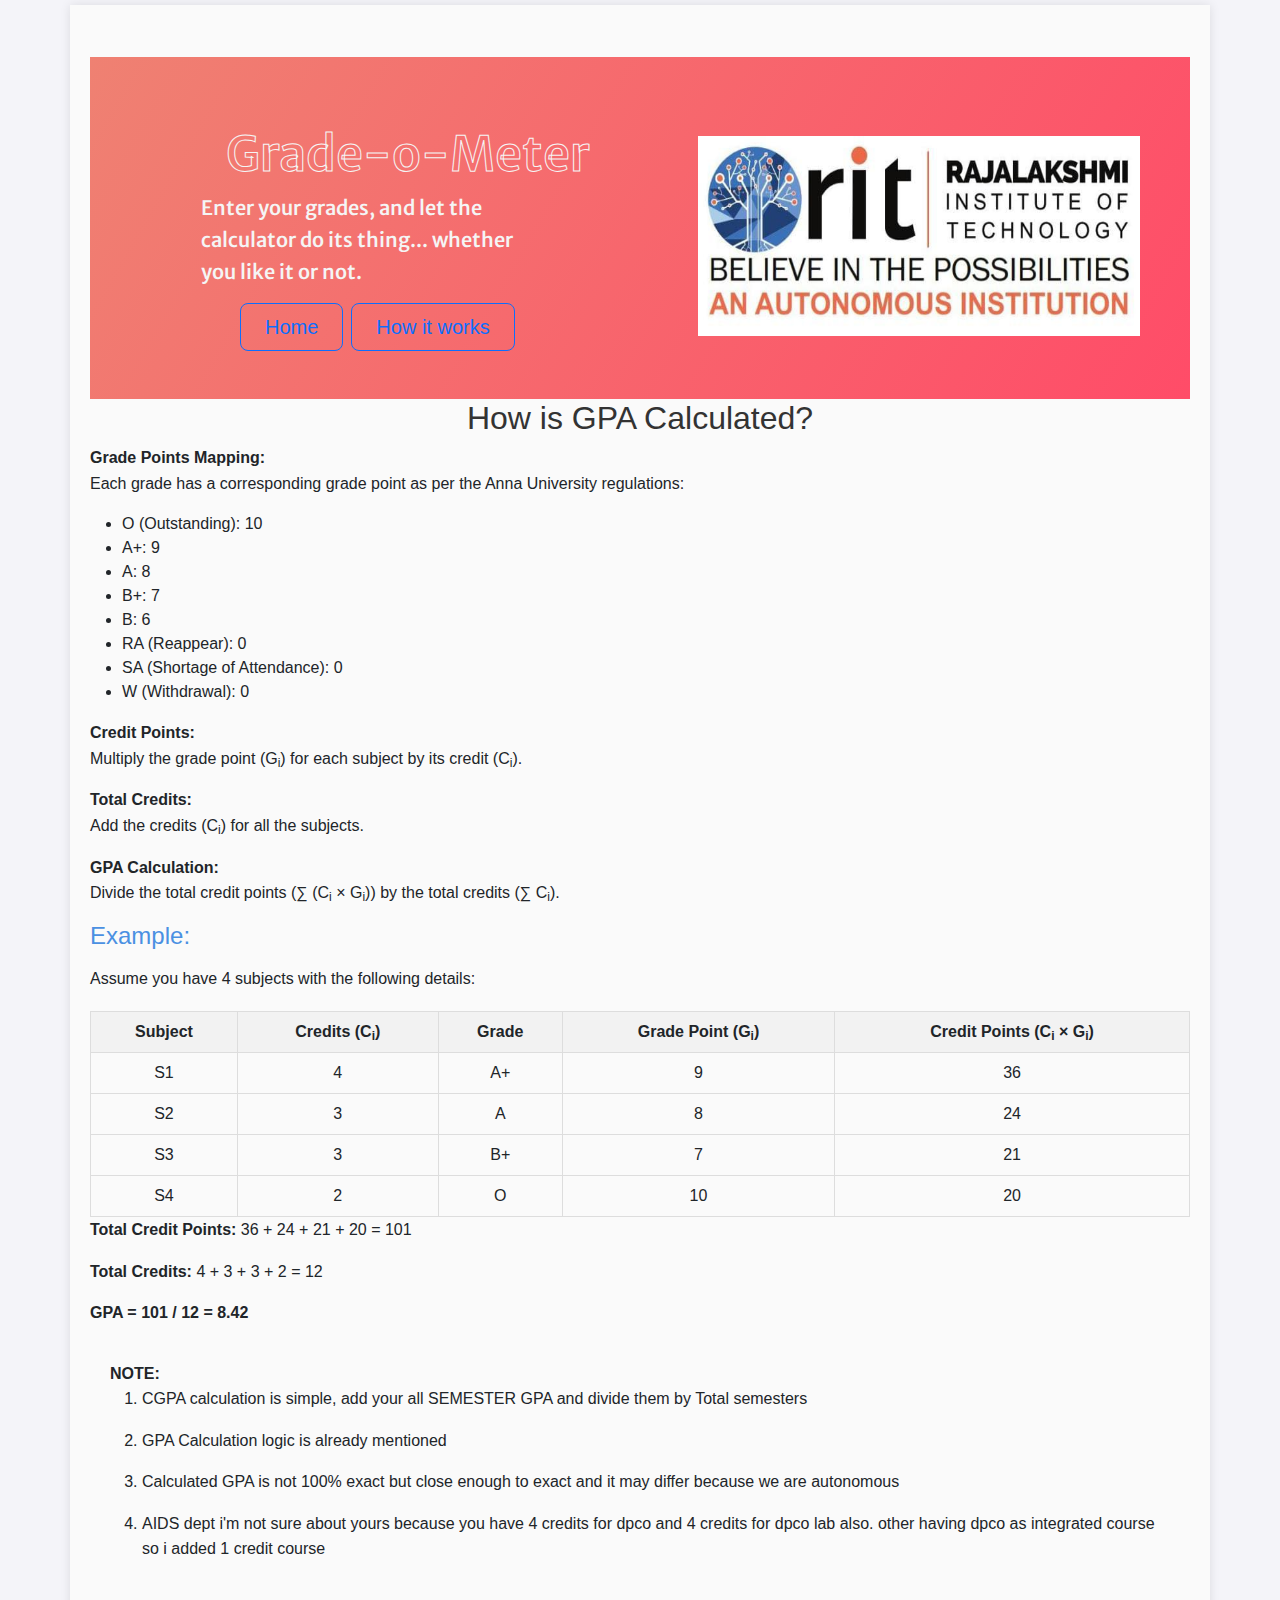
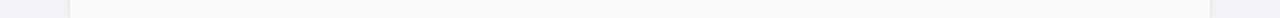
<file: working.html>
<!DOCTYPE html>
<html lang="en">
<head>
    <meta charset="UTF-8">
    <meta name="viewport" content="width=device-width, initial-scale=1.0">
    <title>About</title>
    <link href="https://cdn.jsdelivr.net/npm/bootstrap@5.3.3/dist/css/bootstrap.min.css" rel="stylesheet" integrity="sha384-QWTKZyjpPEjISv5WaRU9OFeRpok6YctnYmDr5pNlyT2bRjXh0JMhjY6hW+ALEwIH" crossorigin="anonymous">
    <link rel="preconnect" href="https://fonts.googleapis.com">
    <link rel="preconnect" href="https://fonts.gstatic.com" crossorigin>
    <link href="https://fonts.googleapis.com/css2?family=Jersey+15&family=Merriweather+Sans:ital,wght@0,505;1,505&display=swap" rel="stylesheet">
    <link rel="stylesheet" href="styles.css">
</head>
<body>
    <div class="container">
        <div class="gradient-background mt-5">
            <div id ="container-head" class=" row flex-lg-row-reverse align-items-center g-3 py-5">
              <div class="image-container col-6 col-sm-12 col-lg-6">
                <img id= 'rit-logo' src="images/rit logo.jpg" class=" img-fluid img" alt="rit logo" loading="lazy">
              </div>
              <div class="col-lg-6  title-container">
                <div class="title-text">
                  <h1 class="display-5  title">Grade-o-Meter</h1>
                <p class="lead">Enter your grades, and let the calculator do its thing... whether you like it or not.</p>
                <div id="head-buttons">
                  <div class="hero-btn d-grid gap-2 d-md-flex justify-content-md-start">
                    <button onclick="location.href='index.html';" type="button" class="btn btn-outline-primary btn-lg px-4">Home</button>
                    <button onclick="location.href='working.html';" type="button" class="btn btn-outline-primary btn-lg px-4">How it works</button>
                  </div>
                </div>
               
                </div>
                
              </div>
            </div> 
    </div>
        <h2>How is GPA Calculated?</h2>
        <p><strong>Grade Points Mapping:</strong><br>
            Each grade has a corresponding grade point as per the Anna University regulations:
        </p>
        <ul>
            <li>O (Outstanding): 10</li>
            <li>A+: 9</li>
            <li>A: 8</li>
            <li>B+: 7</li>
            <li>B: 6</li>
            <li>RA (Reappear): 0</li>
            <li>SA (Shortage of Attendance): 0</li>
            <li>W (Withdrawal): 0</li>
        </ul>
        
        <p><strong>Credit Points:</strong><br>
            Multiply the grade point (G<sub>i</sub>) for each subject by its credit (C<sub>i</sub>).
        </p>
        
        <p><strong>Total Credits:</strong><br>
            Add the credits (C<sub>i</sub>) for all the subjects.
        </p>
        
        <p><strong>GPA Calculation:</strong><br>
            Divide the total credit points (∑ (C<sub>i</sub> × G<sub>i</sub>)) by the total credits (∑ C<sub>i</sub>).
        </p>
        
        <h3>Example:</h3>
        <p>Assume you have 4 subjects with the following details:</p>

        <table>
            <tr>
                <th>Subject</th>
                <th>Credits (C<sub>i</sub>)</th>
                <th>Grade</th>
                <th>Grade Point (G<sub>i</sub>)</th>
                <th>Credit Points (C<sub>i</sub> × G<sub>i</sub>)</th>
            </tr>
            <tr>
                <td>S1</td>
                <td>4</td>
                <td>A+</td>
                <td>9</td>
                <td>36</td>
            </tr>
            <tr>
                <td>S2</td>
                <td>3</td>
                <td>A</td>
                <td>8</td>
                <td>24</td>
            </tr>
            <tr>
                <td>S3</td>
                <td>3</td>
                <td>B+</td>
                <td>7</td>
                <td>21</td>
            </tr>
            <tr>
                <td>S4</td>
                <td>2</td>
                <td>O</td>
                <td>10</td>
                <td>20</td>
            </tr>
        </table>

        <p><strong>Total Credit Points:</strong> 36 + 24 + 21 + 20 = 101</p>
        <p><strong>Total Credits:</strong> 4 + 3 + 3 + 2 = 12</p>
        <p><strong>GPA = </strong><span style="font-weight: bold;">101 / 12 = 8.42</span></p>
        <div id="note-div">
            <strong>NOTE:</strong>
        <ol>
            <li><p>CGPA calculation is simple, add your all SEMESTER GPA and divide them by Total semesters</p>
            </li>
            <li><p>GPA Calculation logic is already mentioned</p> </li>
            <li><p>Calculated GPA is not 100% exact but close enough to exact and it may differ because we are autonomous</p></li>
            <li><p>AIDS dept i'm not sure about yours because you have 4 credits for dpco and 4 credits for dpco lab also. other having dpco as integrated course so i added 1 credit course </p></li>
        </ol>
        </div>
        
    </div>
</body>
</html>
</file>
<file: styles.css>
body {
    display: flex;
    font-family: Arial, sans-serif;
    margin: 0;
    padding: 0;
    background-color: #f4f4f9;
  }
  .gradient-background {
    background: linear-gradient(300deg, #00bfff, #ff4c68, #ef8172);
    background-size: 200% 200%;
    animation: gradient-animation 12s ease infinite;
  }
  
  @keyframes gradient-animation {
    0% {
      background-position: 0% 50%;
    }
    50% {
      background-position: 100% 50%;
    }
    100% {
      background-position: 0% 50%;
    }
  }
  .container{
    padding: 20px;
    background: #fff;
    box-shadow: 0px 0px 10px rgba(0, 0, 0, 0.1);
    background-color:#fafafa;
  }
 .img{
  padding: 0px 50px;
  width: 100%;
  height: 200px;
  
 }
  label {
    display: block;
    margin-bottom: 5px;
  }

 
  button:hover {
    background: #0056b3;
  }
  #result {
    margin-top: 20px;
    font-size: 20px;
    text-align: center;
    color: #007bff;
  }


.title{
  font-family: "Merriweather Sans", serif;
  font-optical-sizing: auto;
  font-weight: 505;
  font-style: normal;
  color:transparent;
  -webkit-text-stroke-width: 1px;
  -webkit-text-stroke-color: whitesmoke;
  padding-left: 25%;  
}
h2 {
  text-align: center;
  color: #333;
}
p {
  font-size: 16px;
  line-height: 1.6;
}
table {
  width: 100%;
  margin-top: 20px;
  border-collapse: collapse;
}
table, th, td {
  border: 1px solid #ddd;
  text-align: center;
  padding: 8px;
}
th {
  background-color: #f2f2f2;
}
td {
  background-color: #fafafa;
}
#note-div{
  margin: auto;
  text-align: start;
  padding: 20px;
}
.lead{
  width: 380px;
  padding-left: 30px;
  padding-bottom: 10px;
  margin: auto;
  font-family: "Merriweather Sans", serif;
  font-optical-sizing: auto;
  font-weight: 505;
  font-style: normal;
  color:whitesmoke;
}
  

.hero-btn{
  margin-left: 150px;
}


h3 {
  font-size: 1.5rem;
  color: #4A90E2;
  margin-bottom: 15px;
  text-align: start;
  animation: fadeInText 1.5s ease-out;
}

.subject {
  margin-bottom: 25px;
}

/* Labels and Inputs */
label {
  display: inline-block;
  font-size: 1rem;
  margin: 10px 0;
  color: #555;
  font-weight: 600;
  position: relative;
  overflow: hidden;
  opacity: 0;
  animation: fadeInLabel 1.5s ease-out forwards;
}

input[type="radio"] {
  display: inline-block;
  margin-right: 5px;
  vertical-align:middle;
  accent-color:#4A90E2;
}

div {
  margin-top: 5px;
}

/* Grade radio buttons styling */
.grade-options {
  display: flex;
  flex-wrap: wrap;
  gap:30px;
  justify-content:flex-start;
  opacity: 0;
  animation: fadeIn 1.5s ease-out 0.5s forwards; /* Delayed appearance */
}

.grade-options label {
  background-color: #efefef;
  padding: 8px 12px;
  border-radius: 5px;
  cursor: pointer;
  transition: background-color 0.3s ease, transform 0.2s ease;
  font-size: 1rem;
  position: relative;
  opacity: 0;
  animation: fadeInLabel 1.5s ease-out forwards;
  transition: transform 0.2s ease, background-color 0.3s ease;
}

.grade-options label:hover {
  background-color: #d9eaff;
  transform: scale(1.1);
}



/* Animations */
@keyframes fadeIn {
  from {
    opacity: 0;
  }
  to {
    opacity: 1;
  }
}

@keyframes fadeInLabel {
  0% {
    opacity: 0;
    transform: translateX(-20px);
  }
  100% {
    opacity: 1;
    transform: translateX(0);
  }
}

@keyframes fadeInText {
  0% {
    opacity: 0;
    transform: translateY(-10px);
  }
  100% {
    opacity: 1;
    transform: translateY(0);
  }
}

@keyframes slideUp {
  0% {
    transform: translateY(30px);
    opacity: 0;
  }
  100% {
    transform: translateY(0);
    opacity: 1;
  }
}
/* General Responsive Design */
@media (max-width: 500px) {
 .container{
  box-sizing: content-box;

 }
 .title{
  font-size: 1.2rem;
  width: max-content;
 }
 .lead{
  text-align: center;
  font-size: .6rem;
  width: 23ch;
 }
 #rit-logo{
  height: 20vh;
  width: 80%;
  border-radius: 10%;
  margin: auto;
  margin-left: 1rem;
 }
 .hero-btn {
  display: flex;
  gap:10px
 }
 .hero-btn button{
  padding: 10px 0px;
  font-size: 10px;
  width: max-content;
  margin: auto;
  padding: 10px !important;

 }
 
}
@media (max-width: 821px) {
 html,body{
  width: 100%;
 }
  img{
    border-radius: 0px;
    width: 100%;
    padding: 0;
    margin: 0;
  }
  .container {
    max-width: 100%; /* Ensures no limit applies */
  }
  .gradient-background{
    /* height: 100%; */
    width: 100%;
  }

  #container-head {
    flex-direction: row-reverse !important; /* Maintain the row-reverse layout */
    align-items: center; /* Align items as in larger displays */
  }

  .image-container {
    flex: 0 0 50%; /* Set the image container to take 50% width */
    max-width: 50%;
  }

  .title-container {
    flex: 0 0 50%; /* Set the title container to take 50% width */
    max-width: 50%;
  }

  #head-buttons {
    display: flex;
    flex-direction: row-reverse;
  }

  #head-buttons .btn {
    margin-bottom: 0;
  }

  h3 {
    font-size: 1.5rem; /* Slightly increase text size */
  }

  .grade-options {
    flex-direction: row;
  }
}

@media (max-width: 7px) {
  html,
  body {
    height: 100%; /* Ensure full height usage on mobile */
    width: 100%;
    margin: 0;
    padding: 0;
  }

  .container {
    padding: 15px;
    width: 100%; /* Make container use full width */
  }

  /* Title and subtitle */
  .title {
    font-size: 2rem; /* Increase title font size */
    text-align: center;
  }

  .lead {
    font-size: 1.2rem; /* Increase subtitle font size */
    text-align: center;
  }

  /* Logo adjustments */
  .image-container img {
    max-width: 90%; /* Adjust size for better fit */
    margin: auto;
    display: block;
  }

  /* Buttons */
  .hero-btn .btn {
    width: 100%; /* Stack buttons vertically */
    margin-bottom: 10px; /* Add spacing */
  }

  /* Dropdown */
  .department select {
    width: 100%; /* Full-width dropdown */
    font-size: 1.2rem;
  }

  /* Subjects container */
  .subjects-container h2 {
    font-size: 1.8rem;
    text-align: center;
  }

  .subject h3 {
    font-size: 1.5rem; /* Increase subject heading size */
    text-align: center;
  }

  .grade-options label {
    margin: 0 5px;
    font-size: 1rem; /* Slightly larger labels */
  }

  /* Result display */
  #result h4 {
    font-size: 1.8rem;
    text-align: center;
  }
}

/* Extra Small Devices */
@media (max-width: 5px) {
  html,
  body {
    height: 100%; /* Full height for mobile view */
    margin: 0;
    padding: 0;
  }

  .container {
    padding: 10px;
    width: 100%;
  }

  .title {
    font-size: 2.2rem; /* Larger title for smaller devices */
    text-align: center;
  }

  .lead {
    font-size: 1.4rem; /* Improve subtitle readability */
    text-align: center;
  }

  .image-container img {
    max-width: 100%; /* Full width image */
    margin: auto;
    display: block;
  }

  .hero-btn .btn {
    width: 100%;
    margin-bottom: 15px;
  }

  .department select {
    width: 100%;
    font-size: 1.2rem;
  }

  .subjects-container h2 {
    font-size: 2rem;
    text-align: center;
  }

  .subject h3 {
    font-size: 1.7rem;
  }

  .grade-options label {
    margin: 0 3px;
    font-size: 1.1rem;
  }

  #result h4 {
    font-size: 2rem;
    text-align: center;
  }
}
</file>
